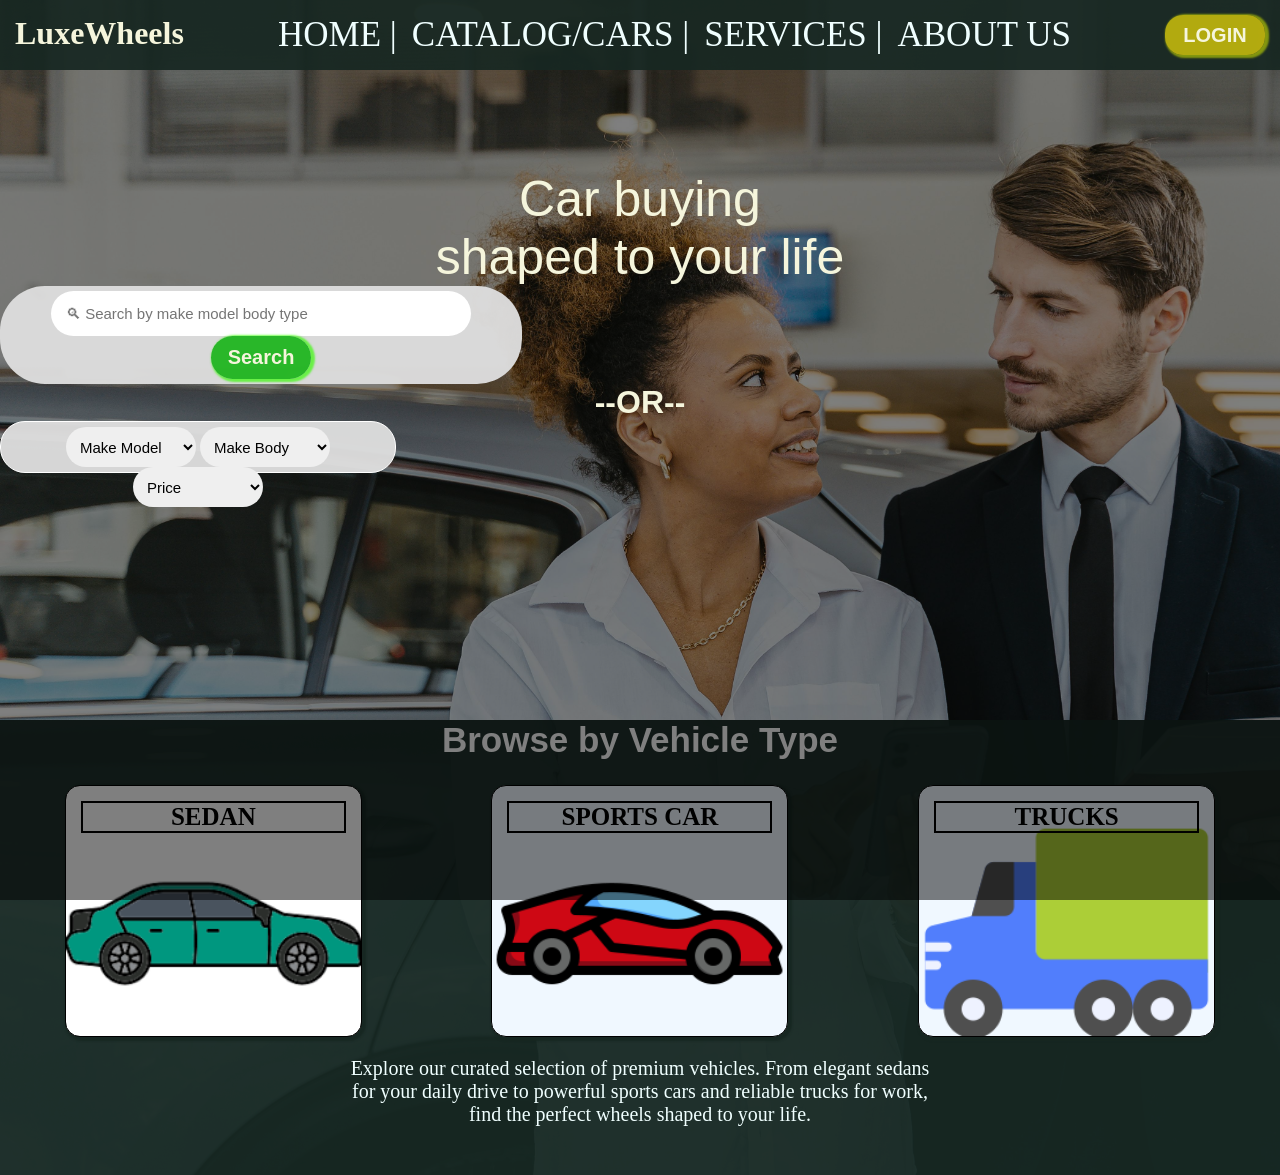
<file: index.html>
<!DOCTYPE html>
<html lang="en">
<head>
    <meta charset="UTF-8">
    <meta name="viewport" content="width=device-width, initial-scale=1.0">
    <title>LuxeWheels</title>
    <link rel="stylesheet" href="main.css">
    <link rel="icon" href="Pictures/icon.png">
</head>
<body>
    <div class="main-photo">
    <header>
        <h1>LuxeWheels</h1>
        <ul >
            <li><a href="index.html">HOME |</a></li>
            <li><a href="catalog.html">CATALOG/CARS |</a></li>
            <li><a href="services.html">SERVICES |</a></li>
            <li><a href="aboutus.html">ABOUT US</a></li>
        </ul>
        <button onclick="window.location.href='login.html';">LOGIN</button>
    </header>
    <main>
     <div id="hero-section">
        <p style="margin-top: 100px;">Car buying</p>
        <p>shaped to your life</p>
        <search id="search-box">
        <input class="search-input" type="search" placeholder="🔍︎ Search by make model body type" > 
        <button >Search</button>
        </search>
        <h1 style="color: beige;font-family: sans-serif;">--OR--</h1>
        <div class="filter-box">
            <select name="make-model">
                <option value="" disabled selected>Make Model</option>
                <option value="BMW">BMW</option>
                <option value="BMW">BMW</option>
                <option value="BMW">BMW</option>
                <option value="BMW">BMW</option>
            </select>
            <select name="make-body">
        <option value="" disabled selected>Make Body</option>
        <option value="sedan">Sedan</option>
        <option value="suv">SUV</option>
    </select>

    <select name="price">
        <option value="" disabled selected>Price</option>
        <option value="low">Cheap</option>
        <option value="high">Expensive</option>
    </select>
            
        </div>
     </div>

    </main>
<div id="product-section">
    <h2>Browse by Vehicle Type</h2>
    <div id="cars_article">
    <article style="background-image: url('Pictures/sedan.png');"> <h1>SEDAN</h1> </article>
    <article style="background-image: url('Pictures/sportcar.png');"><h1>SPORTS CAR  </h1></article>
    <article style="background-image: url('Pictures/truck.png');"><h1>TRUCKS</h1></article> 
</div>
<p style="grid-column: 1 / -1; max-width: 600px; margin: 20px auto; font-size: 20px; color: azure;">
        Explore our curated selection of premium vehicles. From elegant sedans for your daily drive to powerful sports cars and reliable trucks for work, find the perfect wheels shaped to your life.
    </p>
</div>
</div>

</body>
</html>
</file>
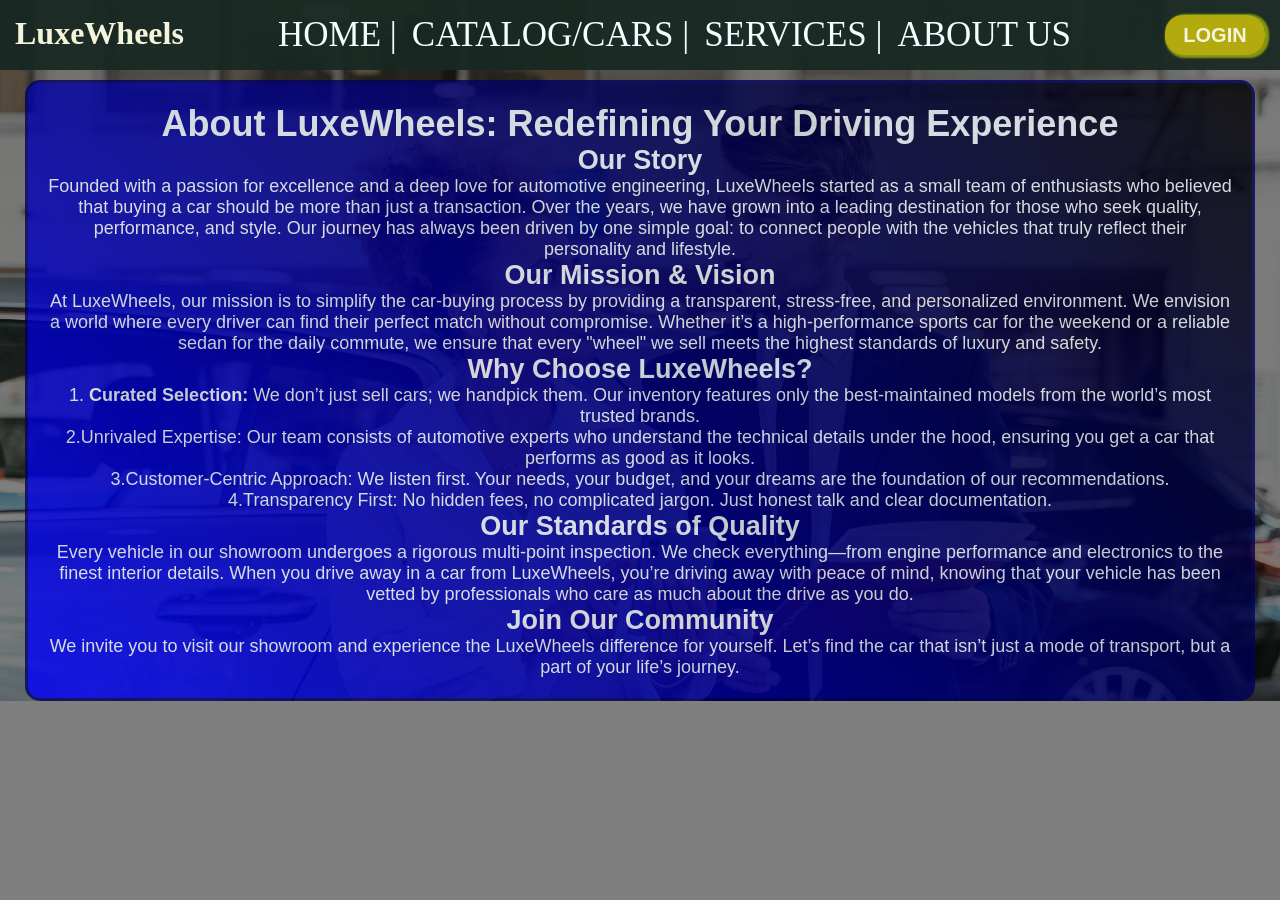
<file: aboutus.html>
<!DOCTYPE html>
<html lang="en">
<head>
    <meta charset="UTF-8">
    <meta name="viewport" content="width=device-width, initial-scale=1.0">
    <title>LuxeWheels</title>
    <link rel="stylesheet" href="main.css">
    <link rel="icon" href="Pictures/icon.png">
</head>
<body>
    <div class="main-photo">
    <header>
        <h1>LuxeWheels</h1>
        <ul >
            <li><a href="index.html">HOME |</a></li>
            <li><a href="catalog.html">CATALOG/CARS |</a></li>
            <li><a href="services.html">SERVICES |</a></li>
            <li><a href="aboutus.html">ABOUT US</a></li>
        </ul>
        <button onclick="window.location.href='login.html';">LOGIN</button>
    </header>
     <main>
        <div class="aboutus">
            <h1>About LuxeWheels: Redefining Your Driving Experience</h1>
            <h2>Our Story</h2>
            <p>Founded with a passion for excellence and a deep love for automotive engineering, LuxeWheels started as a small team of enthusiasts who believed that buying a car should be more than just a transaction. Over the years, we have grown into a leading destination for those who seek quality, performance, and style. Our journey has always been driven by one simple goal: to connect people with the vehicles that truly reflect their personality and lifestyle.</p>
            <h2>Our Mission & Vision</h2>
            <p>At LuxeWheels, our mission is to simplify the car-buying process by providing a transparent, stress-free, and personalized environment. We envision a world where every driver can find their perfect match without compromise. Whether it’s a high-performance sports car for the weekend or a reliable sedan for the daily commute, we ensure that every "wheel" we sell meets the highest standards of luxury and safety.</p>
            <h2>Why Choose LuxeWheels?</h2>
            <p>1.<b> Curated Selection:</b> We don’t just sell cars; we handpick them. Our inventory features only the best-maintained models from the world’s most trusted brands.</p>
            <p>2.Unrivaled Expertise: Our team consists of automotive experts who understand the technical details under the hood, ensuring you get a car that performs as good as it looks.</p>
            <p>3.Customer-Centric Approach: We listen first. Your needs, your budget, and your dreams are the foundation of our recommendations.</p>    
            <p>4.Transparency First: No hidden fees, no complicated jargon. Just honest talk and clear documentation.</p>      
            <h2>Our Standards of Quality</h2>
            <p>Every vehicle in our showroom undergoes a rigorous multi-point inspection. We check everything—from engine performance and electronics to the finest interior details. When you drive away in a car from LuxeWheels, you’re driving away with peace of mind, knowing that your vehicle has been vetted by professionals who care as much about the drive as you do.</p>
            <h2>Join Our Community</h2>
            <p>We invite you to visit our showroom and experience the LuxeWheels difference for yourself. Let’s find the car that isn’t just a mode of transport, but a part of your life’s journey.</p>
        </div>
     </main>
    </div>
    </body>
    </html>
</file>
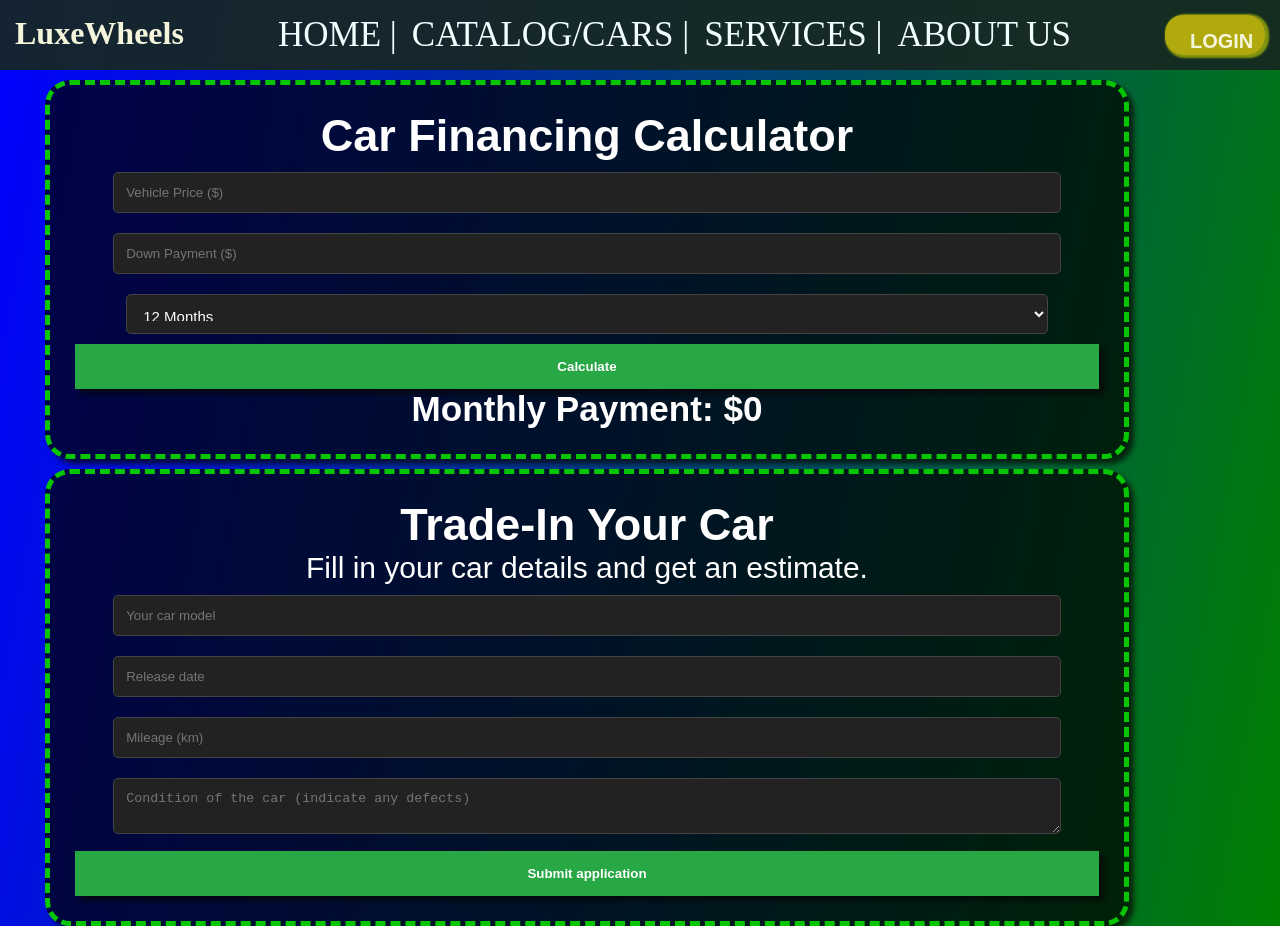
<file: services.html>
<!DOCTYPE html>
<html lang="en">
<head>
    <meta charset="UTF-8">
    <meta name="viewport" content="width=device-width, initial-scale=1.0">
    <title>LuxeWheels</title>
    <link rel="stylesheet" href="main.css">
    <link rel="icon" href="Pictures/icon.png">
<style>
    body{
        background: linear-gradient(1000deg,green,blue);
    }
    .calculator-section,.trade-in-section {
        margin-top: 10px;
        width: 80%;
        margin-left: 45px;
        padding: 25px;
        border:5px dashed rgb(7, 197, 0);
        border-radius: 25px;
        background: rgba(0, 0, 0, 0.7);
        font-size: 30px;
        box-shadow: 5px 5px 5px rgba(7, 7, 3, 0.7);
        text-align: center;
        color: rgb(255, 255, 255);
        font-family: sans-serif;
        
        
    }
    input, select, textarea {
    width: 90%;
    padding: 12px;
    margin: 10px 0;
    border-radius: 5px;
    border: 1px solid #444;
    background: #222;
    color: white;
    }

     button {
    background: #28a745; 
    color: white;
    border: none;
    padding: 15px 25px;
    cursor: pointer;
    width: 100%;
    font-weight: bold;
     box-shadow: 5px 5px 5px rgba(7, 7, 7, 0.7);
     
     
    }
</style>
</head>
<body>
    <header>
        <h1>LuxeWheels</h1>
        <ul >
            <li><a href="index.html">HOME |</a></li>
            <li><a href="catalog.html">CATALOG/CARS |</a></li>
            <li><a href="services.html">SERVICES |</a></li>
            <li><a href="aboutus.html">ABOUT US</a></li>
        </ul>
        <button onclick="window.location.href='login.html';">LOGIN</button>
    </header>
    <section class="calculator-section"> 
    <h2>Car Financing Calculator</h2>
    <div class="calc-box">
        <input type="number" id="carPrice" placeholder="Vehicle Price ($)">
        <input type="number" id="downPayment" placeholder="Down Payment ($)">
        <select id="loanTerm">
            <option value="12">12 Months</option>
            <option value="24">24 Months</option>
            <option value="36">36 Months</option>
            <option value="48">48 Months</option>
        </select>
        <button onclick="calculateLoan()" class="calculatebtn">Calculate</button>
        
        <div id="result">
            <h3>Monthly Payment: <span id="monthlyAmount">$0</span></h3>
        </div>
    </div>
</section>
<section class="trade-in-section">
    <h2>Trade-In Your Car</h2>
    <p>Fill in your car details and get an estimate.</p>
    
    <form id="tradeInForm">
        <input type="text" id="userCarModel" placeholder="Your car model " required>
        <input type="number" id="userCarYear" placeholder="Release date" required>
        <input type="number" id="userCarMileage" placeholder="Mileage (km)" required>
        
        <textarea id="carCondition" placeholder="Condition of the car (indicate any defects)"></textarea>
        
        <button type="submit">Submit application</button>
    </form>
    
    <div id="formMessage" style="display:none; color: gold; margin-top: 10px;">
        Thank you. Our specialist will contact you within 24 hours.
    </div>
</section>
<script src="JavaScript/services.js">
</script>
</body>
</html>
</file>
<file: main.css>
*{
    padding: 0;
    margin: 0;
}
body{

    background-size: cover;
    margin: 0;
}
.main-photo
{
    background-image: url('Pictures/pexels-shkrabaanthony-7144211.jpg');
    background-size: cover;
    margin: 0;

}
.main-photo::after
   {
    content: '';
    position: absolute;
    top: 0;
    left: 0;
    width: 100%;
    height: 100%;
    background-color: rgba(0, 0, 0, 0.5); 
    z-index: 1; 
}
header, main
{
    position: relative;
    z-index: 2;
}

header
{
    height: 40px;
    width: auto;
    background-color: rgba(23, 39, 34, 0.925);
    padding: 15px;
    display: flex;
    justify-content: space-between
}
header ul{
    display: flex;
    gap: 15px;
    font-size: 35px;
    margin:0;
    list-style-type: none;
    
    
}
header ul a{
    text-decoration: none;
    font-family: Georgia, 'Times New Roman', Times, serif ;
    color: azure;
}
header ul a:hover
{
   box-shadow: 2px 1px 2px 2px rgba(28, 31, 28, 0.678);;
}
header h1{
    margin: 0;
    font-family: Georgia, 'Times New Roman', Times, serif ;
    color: beige;
}
header button
{
    width: 100px;
    border-radius: 18px;
    font-size: 20px;
    font-weight: 800;
    background-color: rgba(209, 196, 11, 0.836);
    border: none;
    color: beige;
    box-shadow: 2px 1px 2px 2px rgba(182, 202, 4, 0.678);
    transition: 0.3s ease;
    cursor: pointer;
}

header button:hover
{
    transform: scale(1.04);
}

.search-input{
    height: 45px;
    width: 420px;
    border-radius: 25px;
    padding: 15px;
    font-size: 15px;
    border: none;
    
}
#search-box{
    
    border-radius: 45px;
    margin: 0;
    text-align: center;
    background-color: #ddddddf6;
    width: 40%;
    padding: 5px;
}
#search-box button
{   height: 43px;
    width: 100px;
    border-radius: 35px;
    font-size: 20px;
    font-weight: 800;
    background-color: rgba(6, 177, 6, 0.836);
    border: none;
    color: beige;
    box-shadow: 2px 1px 2px 2px rgba(51, 250, 1, 0.678);
    transition: 0.3s ease;
    cursor: pointer;
}
#search-box button:hover
{
    transform: scale(1.04);
}
#hero-section
{
    text-align: center;
    justify-items: center;
    
}
#hero-section p 
{
    font-weight: 300;
    font-size: 50px;
    font-family: sans-serif;
    color: beige;
}
select
{ height: 40px;
    width: 130px;
    border-radius: 25px;
    padding: 10px;
    font-size: 15px;
    border: none;
}
.filter-box
{
    border: 1px solid #fff;
    background-color: #ddddddf6;
    width: 30%;
    border-radius: 25px;
    height: 40px;
    padding: 5px;
    
}

#product-section

{
    background-color: rgba(23, 39, 34, 0.95);
    height: 455px;
    width: 100%;
    margin-top: 247px;text-align: center;
    
}
#product-section h2
{
    color: #fff;
    font-size: 35px;
    font-family: sans-serif;
    margin-top: 25px;


}
#cars_article
{
    
    justify-content: space-around;
    justify-items: center;
    display: grid;
    grid-template-columns: repeat(3, 1fr)

}
#product-section article
{
    background-color: aliceblue;
    background-size: cover;
    margin-top: 25px;
    border: 1px solid black;
    height: 220px;
    width: 265px;
    border-radius: 15px;
    box-shadow: 2px 2px 2px 2px rgba(23, 39, 34, 0.925);
    cursor: pointer;
    transition: 0.4s ease;
    padding: 15px;
    text-align: center;
}
#product-section article h1
{
    border: 2px solid black;
    font-family: 'Times New Roman', Times, serif;
    font-size: 25px;
}

#product-section article:hover
{
  transform: scale(1.05);
}

.form_section
{
height: 650px;
width: auto;
}
.form_section form
{
    border: 3px solid rgb(2, 0, 94);
    height: 500px;
    width: 600px;
    margin: auto;
    padding: 20px;
    background: linear-gradient(45deg,blue,black);
    opacity: 0.8;
    border-radius: 15px;
    margin-top: 10px;
    text-align: center;
}
.form_section form input
{
    height: 50px;
    width: 75%;
    opacity: 1;
    border-radius: 15px;
    border: 1px solid #fff;
    padding: 5px;
    background: linear-gradient(50deg,rgb(2, 3, 20),rgb(3, 3, 90));
    font-size: 25px;
    transition: 0.5s ease;
    margin-top: 10px;
}   
.form_section form input:hover
{
transform: translateY(5px);

}
.form_section form input:focus
{
    border: 5px solid rgb(255, 0, 0);
}

.form_section form label
{
    color: #fff;
    font-size: 30px;
    font-family: 'Gill Sans', 'Gill Sans MT', Calibri, 'Trebuchet MS', sans-serif;
}
.underline
{
    border: 2px solid #fff;
    margin-top: 25px;
    width: 75%;
    margin: 25px 72px;
}
.loginBtn
{
    height: 50px;
    width: 200px;
    margin-top: 25px;
    border-radius: 20px;
    border: 2px dashed #fff;
    background: linear-gradient(50deg,rgb(231, 255, 19),rgb(156, 146, 8));
    box-shadow: 3px 2px 3px 2px rgba(97, 97, 97, 0.925);
    cursor: pointer;
    color: #fff;
    font-size: 35px;
    transition: 0.5s ease;
}
.loginBtn:hover
{
    transform: scale(1.08);
}

.form_section a
{
    color: #fff;
}
.signup_form_section{
 height: 650px;
width: auto;  
}
.signup_form_section form
{
    border: 3px solid rgb(2, 0, 94);
    height: 500px;
    width: 600px;
    margin: auto;
    padding: 20px;
    background: linear-gradient(45deg,blue,black);
    opacity: 0.8;
    border-radius: 15px;
    margin-top: 10px;
    text-align: center;
}
.label
{
    color: #fff;
    font-size: 30px;
    font-family: 'Gill Sans', 'Gill Sans MT', Calibri, 'Trebuchet MS', sans-serif;
}

.signup_form_section form input
{
    height: 40px;
    width: 75%;
    opacity: 1;
    border-radius: 15px;
    border: 1px solid #fff;
    padding: 5px;
    background: linear-gradient(50deg,rgb(2, 3, 20),rgb(3, 3, 90));
    font-size: 25px;
    transition: 0.5s ease;
    margin-top: 10px;
}  
.signup_form_section form input:hover
{
transform: translateY(5px);

}
.signup_form_section form input:focus
{
    border: 5px solid rgb(255, 0, 0);
}

.aboutus
{
    
    border: 3px solid rgb(2, 0, 94);
    overflow: hidden;
    width: auto;
    margin: 25px;
    padding: 20px;
    background: linear-gradient(45deg,blue,black);
    opacity: 0.8;
    border-radius: 15px;
    margin-top: 10px;
    text-align: center;
    color: aliceblue;
    font-family: 'Segoe UI', Tahoma, Geneva, Verdana, sans-serif;
    font-size: 18px;

}
.product-div
{
    margin: auto;
    height: 100%;
    width: 90%;
    background: linear-gradient(50deg,rgb(71, 177, 71),rgb(21, 21, 175));
    color: #fff;
    padding: 10px;
    display: flex;
    flex-wrap: wrap;
    gap: 15px;
    justify-content: center;
    border-radius: 25px;
    box-shadow: 5px 5px 5px 5px rgba(23, 39, 34, 0.925);
}
.cars_card
{
    overflow: hidden;
    width: 21%;
    border: 2px solid black;
    text-align: center;
    padding: 10px;
    background: linear-gradient(50deg,black,blue);
    color: rgb(198, 198, 238);
    border-radius: 25px;
    box-shadow: 5px 5px 5px 5px rgba(28, 31, 28, 0.678);
    transition: 0.5s ease;
    font-family: sans-serif;
}
#cars_card:hover{
    transform: scale(1.03);
}
.buyBtn{
    height: 40px;
    width: 120px;
    border-radius: 20px;
    background-color: blue;
    border: none;
    color: #fff;
    font-size: 20px;
    font-weight: 700;
    box-shadow: 2px 1px 2px 1px rgba(165, 167, 166, 0.925);   
    cursor: pointer;    
    transition: 0.5s ease;
}
.buyBtn :hover
{
    background-color: rgb(81, 81, 240);
    transform: scale(1.05);
}
</file>
